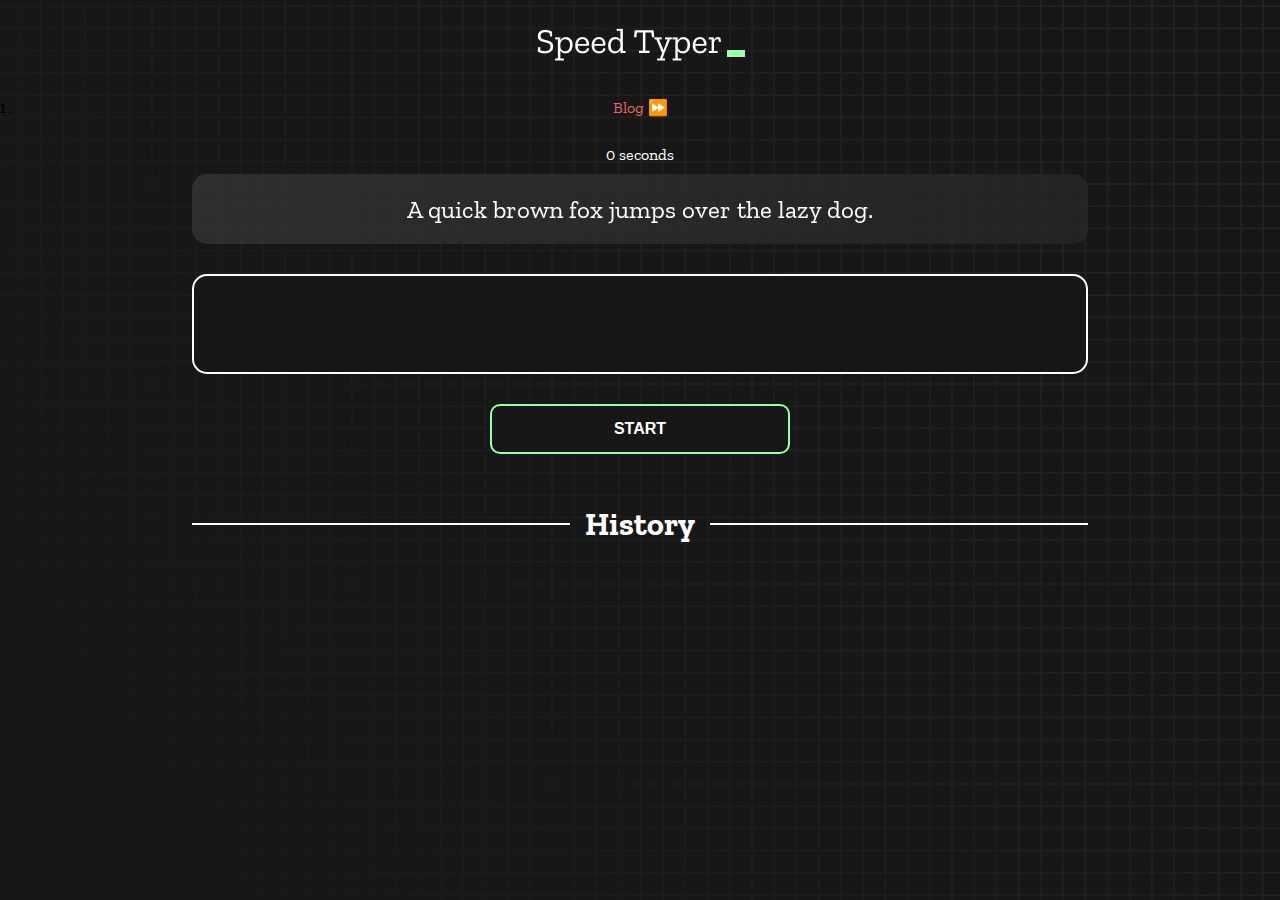
<file: index.html>
<!DOCTYPE html>
<html lang="en">
  <head>
    <meta charset="UTF-8" />
    <meta http-equiv="X-UA-Compatible" content="IE=edge" />
    <meta name="viewport" content="width=device-width, initial-scale=1.0" />
    <title>Speed Monster</title>
    <link rel="stylesheet" href="styles.css" />
    <link rel="preconnect" href="https://fonts.googleapis.com" />
    <link rel="preconnect" href="https://fonts.gstatic.com" crossorigin />
    <link
      href="https://fonts.googleapis.com/css2?family=Zilla+Slab:wght@300;400;500&display=swap"
      rel="stylesheet"
    />
  </head>
  <body>
    <h1 class="title"><img src="./logo.png" /></h1>
    <ol class="breadcrumb">
      <li><a href="blog.html">Blog ⏩</a></li>
    </ol>
    <div id="show-time">0 seconds</div>

    <div class="box-container">
      <div id="question"></div>

      <div id="display" class="inactive"></div>

      <div class="buttons">
        <button id="starts">START</button>
      </div>

      <div class="divider-container">
        <div class="line"></div>
        <h1 class="title2">History</h1>
        <div class="line"></div>
      </div>
      <div id="histories"></div>
    </div>

    <div id="countdown"></div>
    <div id="modal-background" class="hidden"></div>
    <div id="result" class="hidden"></div>

    <script src="./history.js"></script>
    <script src="./script.js"></script>
  </body>
</html>
</file>
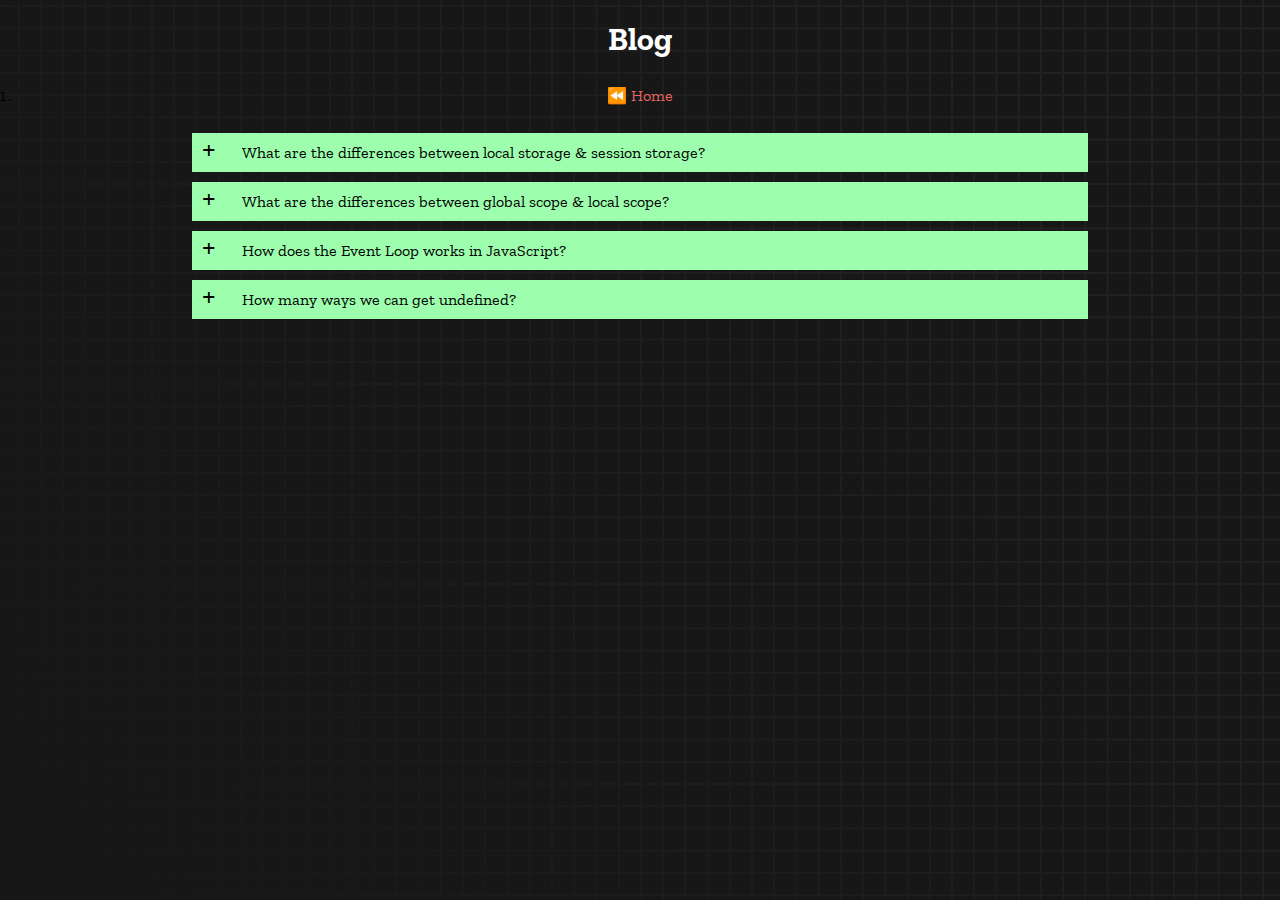
<file: blog.html>
<!DOCTYPE html>
<html lang="en">

<head>
    <meta charset="UTF-8" />
    <meta http-equiv="X-UA-Compatible" content="IE=edge" />
    <meta name="viewport" content="width=device-width, initial-scale=1.0" />
    <title>Blog</title>
    <link rel="stylesheet" href="styles.css" />
    <link rel="preconnect" href="https://fonts.googleapis.com" />
    <link rel="preconnect" href="https://fonts.gstatic.com" crossorigin />
    <link href="https://fonts.googleapis.com/css2?family=Zilla+Slab:wght@300;400;500&display=swap" rel="stylesheet" />
</head>

<body>
    <h1 class="title">Blog</h1>
    <ol class="breadcrumb">
        <li><a href="index.html">⏪ Home</a></li>
    </ol>
    <div class="box-container">
        <div>
            <input type="checkbox" id="question1" name="q" class="questions">
            <div class="plus">+</div>
            <label for="question1" class="question">What are the differences between local storage & session storage?</label>
            <div class="answers">localStorage and sessionStorage are almost the same. Both have the following rules:<br><br>
                They store key/value pairs for a particular domain.<br>
                The values stored may only be strings.<br>
                They have a limit of around 5MB of storage space.<br>
                The one major difference between localStorage and sessionStorage is the expiration date.<br><br>
                localStorage persists the storage across browser sessions. So even if the domain is opened in a new tab, or the browser is closed and reopened, the storage is saved. There is no expiration.<br><br>
                sessionStorage is cleared when the page session ends. A page session lasts as long as the tab or the browser is open. Therefore, when you open a new tab or a new window, this creates a new session and new storage.</div>
        </div>
        <div>
            <input type="checkbox" id="question2" name="q" class="questions">
            <div class="plus">+</div>
            <label for="question2" class="question">What are the differences between global scope & local scope?</label>
            <div class="answers">There are two types of scope in JavaScript. These are:<br><br>
                Global scope — Global scope contains all of the things defined outside of all code blocks. A code block simply consists of grouped statements inside curly braces ({ }). if statement, loops, function are examples of structure that create a code block. A global variable has global scope. A global variable is accessible from anywhere in the code.<br><br>
                Local Scope — Local scope contains things defined inside code blocks. A local variable has local scope. A local variable is only accessible where it's declared.</div>
        </div>
        <div>
            <input type="checkbox" id="question3" name="q" class="questions">
            <div class="plus">+</div>
            <label for="question3" class="question">How does the Event Loop works in JavaScript?</label>
            <div class="answers">The event loop is an architectural design pattern that allows code to run asynchronously on the javascript engines and makes it possible for code to execute blocking instructions first and when available execute asynchronous functions.<br><br>
                The event loop utilizes three major components, Call Stack, Event Queue, and WebAPIs/C++ APIs. It manages function calls in a way that asynchronous events would go into the event queue and will be called only after the call stack is</empty><br><br>
                Call stack holds all the synchronous function calls. Call stack will execute code in a last in first out approach. So last the most inner nested code will be executed first and then one level above that and so on. If the function call is asynchronous it will add a new call entry on WebAPIs and the API will add a new call to the callback queue after the asynchronous action is done.
                Now we have two stacks with functions to be executed. This is where the Event Loop comes in. Event Loop's job is to watch Callback Queue and Call Stack, whenever Call Stack is empty and we have called in Callback Queue. The event loop will move calls to Call Stack and execute them in succession.
                So to explain it in different terms, the event loop will wait until all blocking/synchronous code is done and then add asynchronous calls into the call stack. This simple architectural approach is what allows javascript to handle way more requests than the traditional multi-threaded synchronous approach.</div>
        </div>
        <div>
            <input type="checkbox" id="question4" name="q" class="questions">
            <div class="plus">+</div>
            <label for="question4" class="question">How many ways we can get undefined?</label>
            <div class="answers">8 ways to get undefine:<br><br>
                1. variable that is not initialized will give undefined.<br>
                2. function with no return.<br>
                3. parameter that is not passed will be undefined.<br>
                4. if return has nothing on the right side will return undefined.<br>
                5. property that doesn't exists on an object will give you undefined.<br>
                6. accessing array elements outside of the index range.<br>
                7. deleting an element inside an array.<br>
                8. set a value directly to undefined.</div>
        </div>
    </div>
</body>

</html>
</file>
<file: styles.css>
* {
  padding: 0;
  margin: 0;
  box-sizing: border-box;
}

body {
  background-image: url("./bg.png");
  background-size: cover;
  background-position: left top;
  font-family: "Zilla Slab", serif;
}

.box-container {
  width: 70%;
  margin: 0 auto;
}

.breadcrumb {
  padding: 8px 15px;
  margin-bottom: 20px;
  text-align: center;
}

.breadcrumb>li>a {
  color: #eb6565;
  text-decoration: none;
}

#question {
  height: max-content;
  display: flex;
  align-items: center;
  justify-content: center;
  color: white;
  font-size: 25px;
  border-radius: 15px;
  background: rgb(255, 255, 255);
  background: linear-gradient(
    92.49deg,
    rgba(255, 255, 255, 0.1) 0.18%,
    rgba(255, 255, 255, 0.05) 99.85%
  );
  backdrop-filter: blur(5px);
  margin-bottom: 30px;
  padding: 20px;
}

#display {
  height: 100px;
  display: flex;
  flex-wrap: wrap;
  align-items: center;
  padding-left: 5rem;
  color: white;
  font-size: 32px;
  background-color: #171717;
  border: 2px solid #9dffad;
  border-radius: 15px;
}

#countdown {
  position: fixed;
  height: 100vh;
  width: 100vw;
  background-color: rgba(0, 0, 0, 0.8);
  top: 0;
  left: 0;
  display: flex;
  align-items: center;
  justify-content: center;
  font-size: 3rem;
  color: white;
  display: none;
}
#result {
  position: fixed;
  top: 50vh; 
  left: 50vw;
  transform: translate(-50%, -50%);
  height: 250px;
  width: 400px;
  background-color: #171717;
  border-radius: 15px;
  border: 2px solid #9dffad;
  color: white;
  text-align: center;
  padding: 2rem;
}
#show-time{
  text-align: center;
  color: white;
  margin: 10px 0;
}

.green {
  color: #9dffad;
}
.red {
  color: #eb6565;
}
.bold {
  font-weight: 700;
}
.inactive {
  border: 2px solid white !important;
}
.hidden {
  display: none;
}
.title {
  text-align: center;
  color: white;
  margin: 20px 0;
}

.divider-container {
  height: 80px;
  display: flex;
  justify-content: center;
  align-items: center;
  gap: 15px;
  margin: 0 auto;
}

.line {
  height: 2px;
  background: white;
  width: 100%;
}

.title2 {
  color: white;
  display: block;
}

.buttons {
  display: flex;
  justify-content: center;
  margin: 30px 0;
}
button {
  padding: 10px 20px;
  border: none;
  font-size: 16px;
  font-weight: bold;
  width: 300px;
  height: 50px;
  color: white;
  background-color: #171717;
  border-radius: 10px;
  border: 2px solid #9dffad;
  cursor: pointer;
}

#histories {
  display: grid;
  grid-template-columns: repeat(6, 1fr);
  grid-gap: 25px;
  margin-bottom: 25px;
}

@media only screen and (max-width: 700px) {
  #histories {
    grid-template-columns: repeat(1, 1fr);
  }
}

.card {
  width: 100%;
  height: 100%;
  display: grid;
  align-items: center;
  text-align: center;
  padding: 20px 30px;
  color: white;
  border-radius: 15px;
  background: rgb(255, 255, 255);
  background: linear-gradient(
    92.49deg,
    rgba(255, 255, 255, 0.1) 0.18%,
    rgba(255, 255, 255, 0.05) 99.85%
  );
  backdrop-filter: blur(5px);
  margin-bottom: 30px;
  grid-column: span 2;
}

@media only screen and (min-width: 700px) {
  .card:last-child:nth-child(3n - 1) {
    grid-column-end: -2;
  }
  
  .card:nth-last-child(2):nth-child(3n + 1) {
    grid-column-end: 4;
  }
  
  .card:last-child:nth-child(3n - 2) {
    grid-column-end: 5;
  }
}

#modal-background {
  background: rgb(255, 255, 255);
  background: linear-gradient(
    92.49deg,
    rgba(255, 255, 255, 0.1) 0.18%,
    rgba(255, 255, 255, 0.05) 99.85%
  );
  backdrop-filter: blur(5px);
  height: 100vh;
  width: 100%;
  position: fixed;
  top: 0;
}

@media only screen and (max-width: 700px) {
  .box-container {
    padding: 0 20px;
    width: 100%;
  }
  .card {
    flex-direction: column;
  }
}

.question {
  position: relative;
  background: #9dffad;
  margin: 0;
  padding: 10px 10px 10px 50px;
  display: block;
  width:100%;
  cursor: pointer;
}

.answers {
  padding: 0px 15px;
  margin: 5px 0;
  width:100%!important;
  height: 0;
  overflow: hidden;
  z-index: -1;
  position: relative;
  opacity: 0;
  background: #f9f9f9;
  -webkit-transition: .3s ease;
  -moz-transition: .3s ease;
  -o-transition: .3s ease;
  transition: .3s ease;
}

.questions:checked ~ .answers{
  height: auto;
  opacity: 1;
  padding: 15px;
  
}

.plus {
  position: absolute;
  margin-left: 10px;
  z-index: 5;
  font-size: 2em;
  line-height: 100%;
  -webkit-user-select: none;
  -moz-user-select: none;
  -ms-user-select: none;
  -o-user-select: none;
  user-select: none;
  -webkit-transition: .3s ease;
  -moz-transition: .3s ease;
  -o-transition: .3s ease;
  transition: .3s ease;

}

.questions:checked ~ .plus {
  -webkit-transform: rotate(45deg);
  -moz-transform: rotate(45deg);
  -o-transform: rotate(45deg);
  transform: rotate(45deg);

}

.questions {
  display: none;
}
</file>
